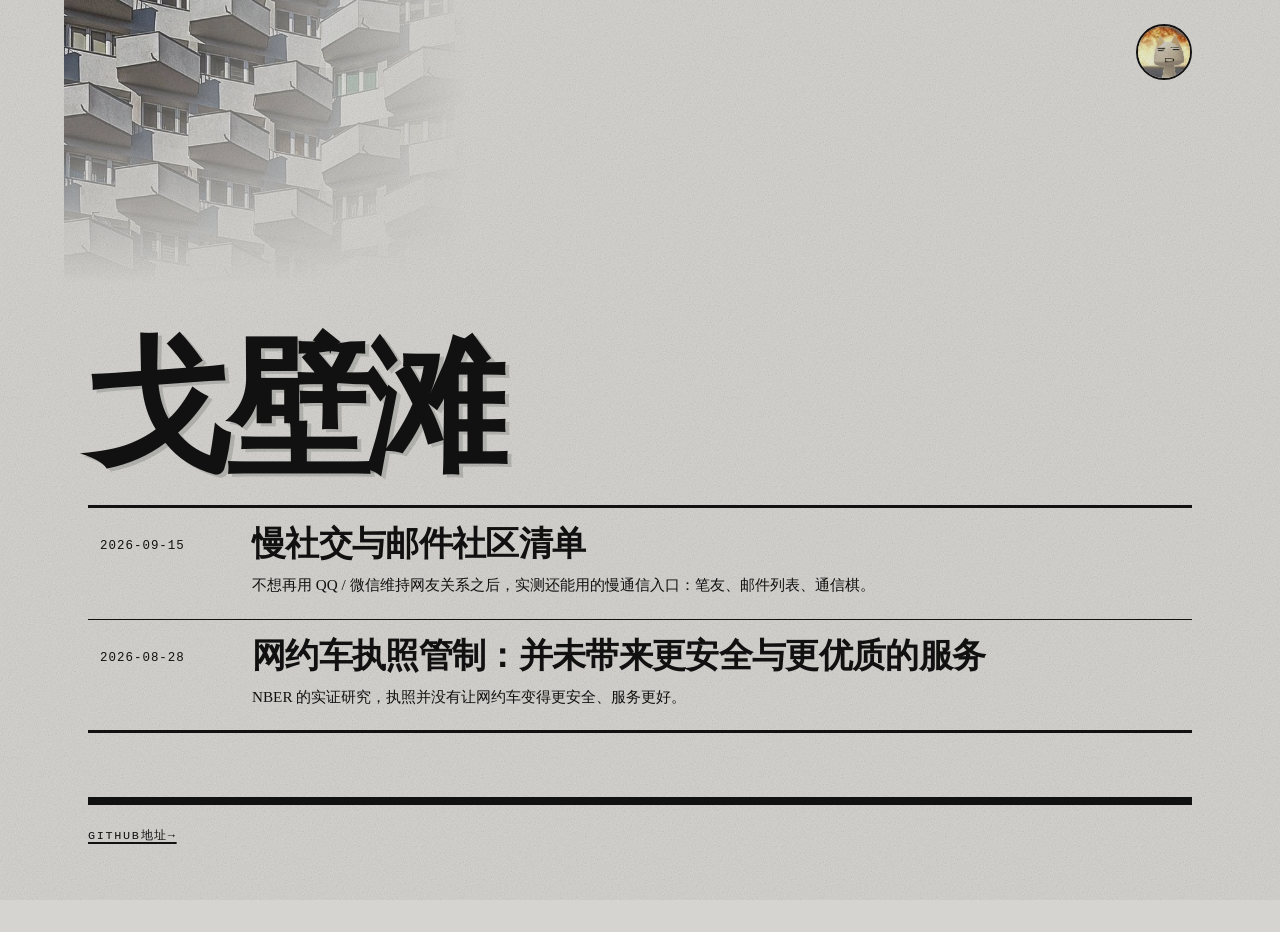
<file: index.html>
<!doctype html>
<html lang="zh-CN">
<head>
<meta charset="utf-8">
<meta name="viewport" content="width=device-width, initial-scale=1">
<title>戈壁滩</title>
<link rel="stylesheet" href="style.css">
</head>
<body class="home">

<div class="top">
  <div class="me">
    <a class="me-face" href="about.html" aria-label="关于我"><img src="avatar.jpg" alt="头像" width="56" height="56"></a>
    <div class="bubble">
      <ul>
        <li>预备毕业生</li>
        <li>淡淡绝望的entp</li>
        <li>艺术爱好者</li>
        <li>Z世代</li>
        <li>一个蹩脚的诗人</li>
        <li>正在学python和ai</li>
      </ul>
    </div>
  </div>
</div>

<section class="banner">
  <div class="banner-media">
    <img src="banner.jpg" alt="X 形板式住宅的混凝土立面，阳台层层错开，在阳光下拉出硬边阴影" width="1080" height="480">
  </div>
</section>

<header class="masthead">
  <h1 class="site-name"><a href="index.html">戈壁滩</a></h1>
</header>

<main>
  <ol class="post-list">
    <li>
      <time datetime="2026-09-15">2026-09-15</time>
      <a class="post-title" href="posts/2026-09-15-slow-social-mail.html">慢社交与邮件社区清单</a>
      <p class="post-blurb">不想再用 QQ / 微信维持网友关系之后，实测还能用的慢通信入口：笔友、邮件列表、通信棋。</p>
    </li>
    <li>
      <time datetime="2026-08-28">2026-08-28</time>
      <a class="post-title" href="posts/2026-08-28-uber-licensing.html">网约车执照管制：并未带来更安全与更优质的服务</a>
      <p class="post-blurb">NBER 的实证研究，执照并没有让网约车变得更安全、服务更好。</p>
    </li>
  </ol>
</main>

<footer class="site-foot">
  <p><a href="https://github.com/BAEprial/baeprial.github.io">GitHub地址→</a></p>
</footer>

</body>
</html>
</file>
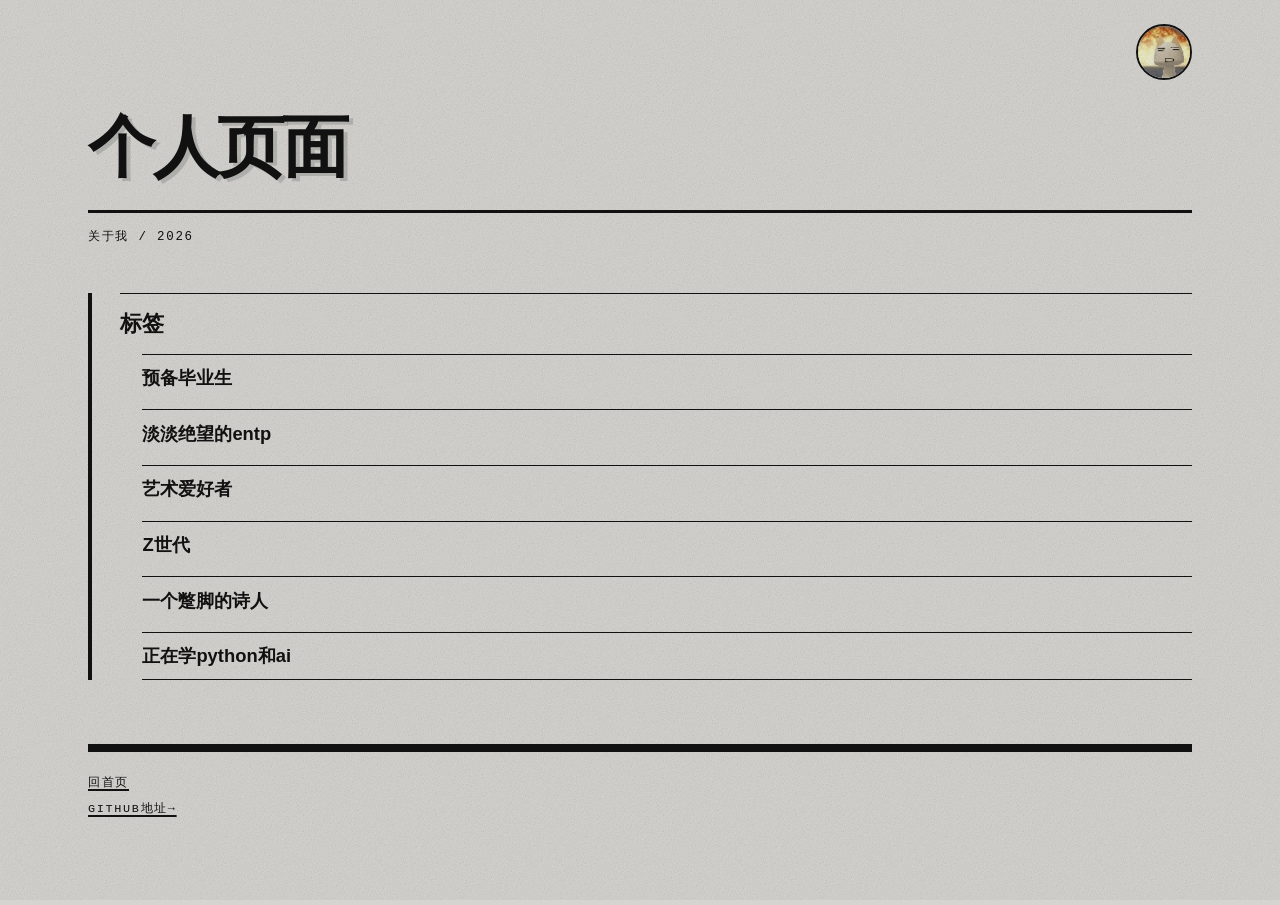
<file: about.html>
<!doctype html>
<html lang="zh-CN">
<head>
<meta charset="utf-8">
<meta name="viewport" content="width=device-width, initial-scale=1">
<title>个人页面 | 戈壁滩</title>
<link rel="stylesheet" href="style.css">
</head>
<body>

<div class="top">
  <div class="me">
    <a class="me-face" href="about.html" aria-label="关于我"><img src="avatar.jpg" alt="头像" width="56" height="56"></a>
    <div class="bubble">
      <ul>
        <li>预备毕业生</li>
        <li>淡淡绝望的entp</li>
        <li>艺术爱好者</li>
        <li>Z世代</li>
        <li>一个蹩脚的诗人</li>
        <li>正在学python和ai</li>
      </ul>
    </div>
  </div>
</div>

<main>
<article>
  <header class="article-head">
    <h1 class="title">个人页面</h1>
    <p class="post-meta">关于我 / 2026</p>
  </header>

  <div class="entry">
    <h2>标签</h2>
    <ul class="me-list">
      <li>预备毕业生</li>
      <li>淡淡绝望的entp</li>
      <li>艺术爱好者</li>
      <li>Z世代</li>
      <li>一个蹩脚的诗人</li>
      <li>正在学python和ai</li>
    </ul>
  </div>
</article>
</main>

<footer class="site-foot">
  <p><a href="index.html">回首页</a></p>
  <p><a href="https://github.com/BAEprial/baeprial.github.io">GitHub地址→</a></p>
</footer>

</body>
</html>
</file>
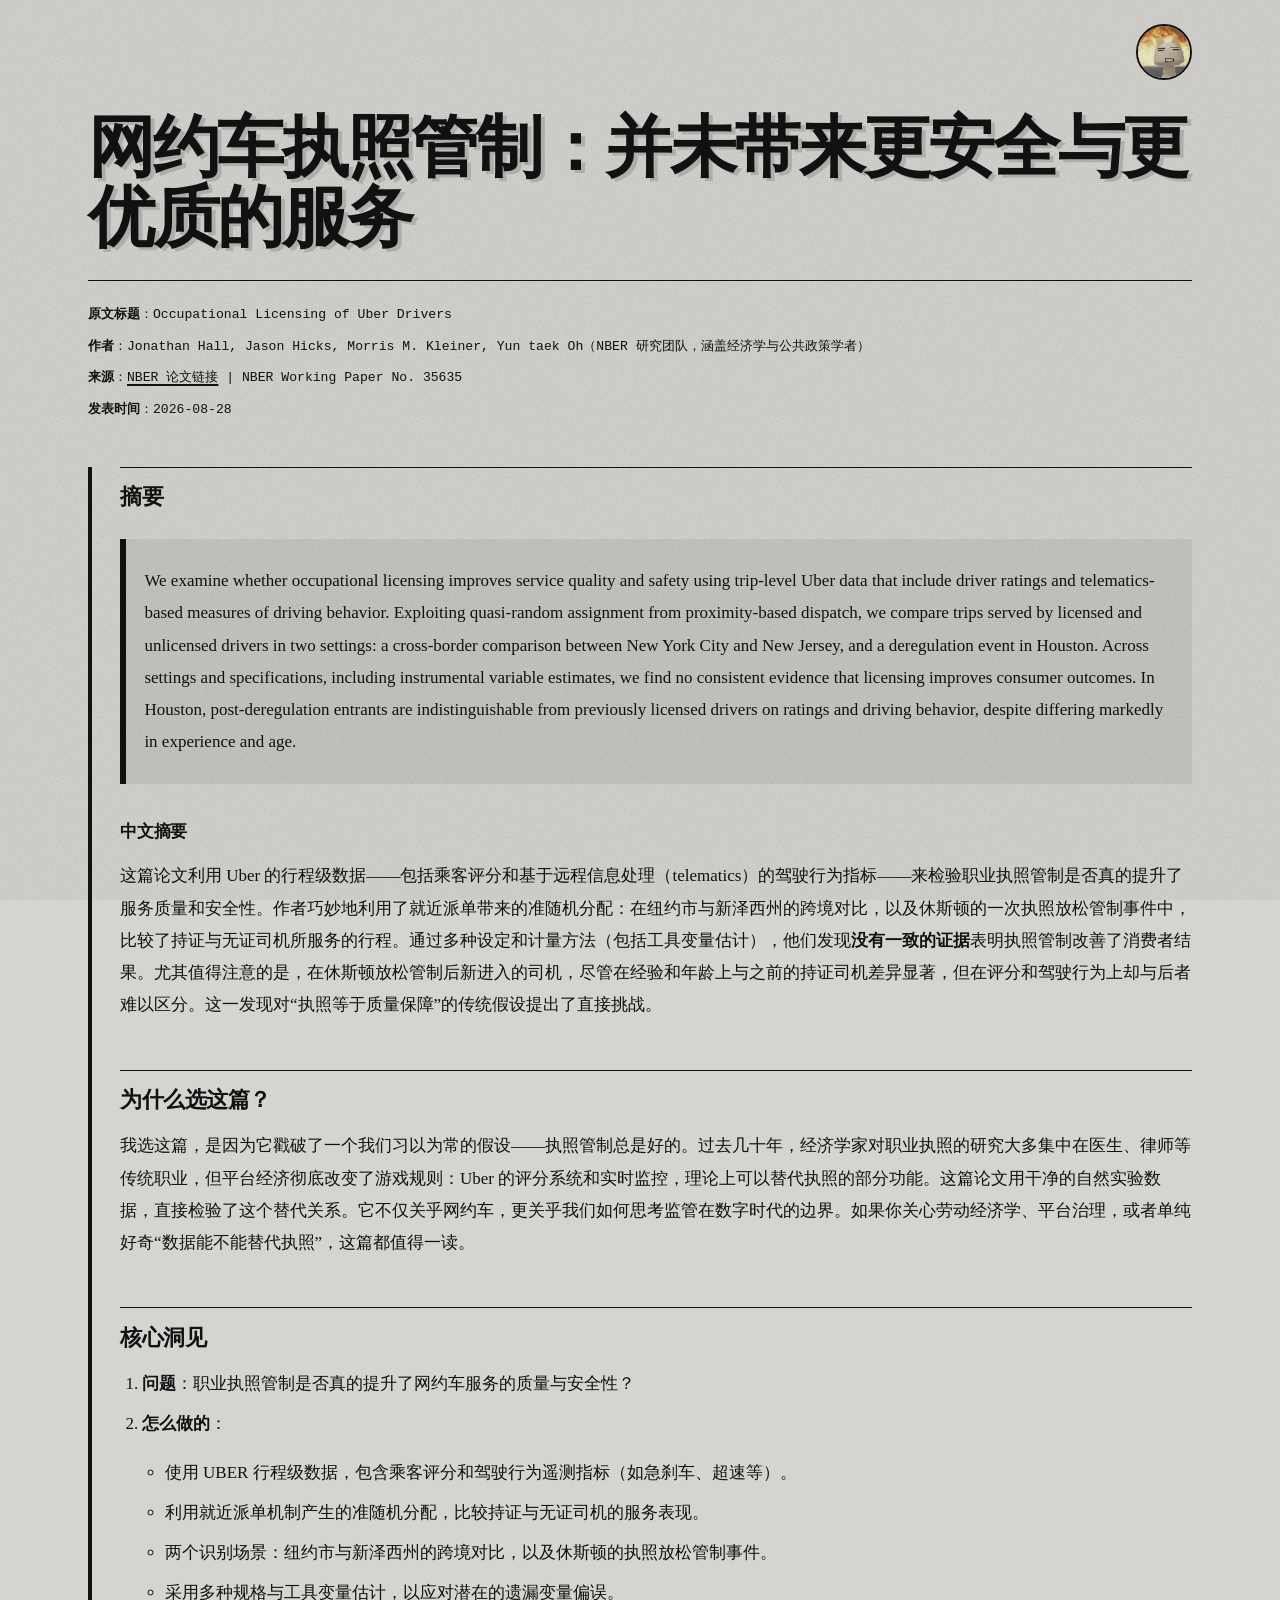
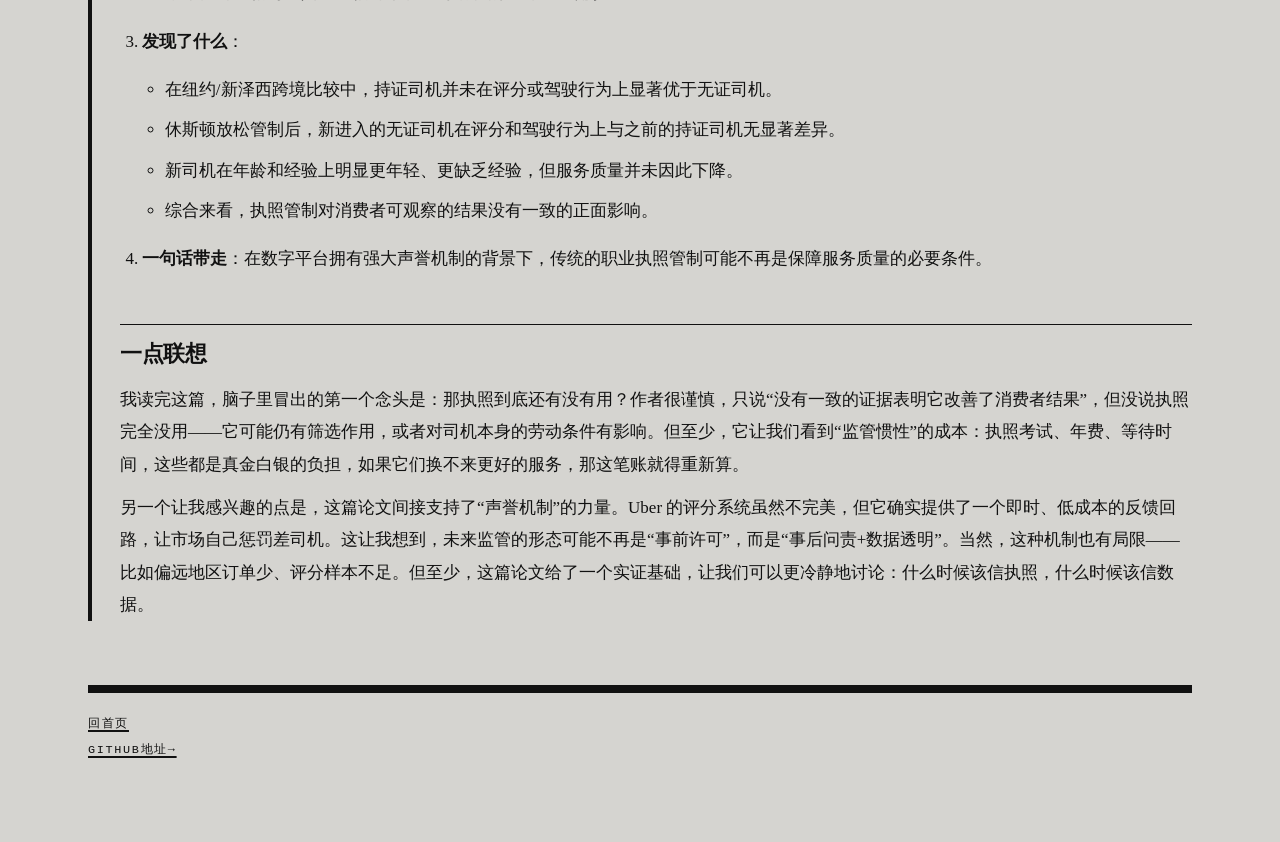
<file: posts/2026-08-28-uber-licensing.html>
<!doctype html>
<html lang="zh-CN">
<head>
<meta charset="utf-8">
<meta name="viewport" content="width=device-width, initial-scale=1">
<title>网约车执照管制 | 戈壁滩</title>
<link rel="stylesheet" href="../style.css">
</head>
<body>

<div class="top">
  <div class="me">
    <a class="me-face" href="../about.html" aria-label="关于我"><img src="../avatar.jpg" alt="头像" width="56" height="56"></a>
    <div class="bubble">
      <ul>
        <li>预备毕业生</li>
        <li>淡淡绝望的entp</li>
        <li>艺术爱好者</li>
        <li>Z世代</li>
        <li>一个蹩脚的诗人</li>
        <li>正在学python和ai</li>
      </ul>
    </div>
  </div>
</div>

<main>
<article>
  <header class="article-head">
    <h1 class="title">网约车执照管制：并未带来更安全与更优质的服务</h1>
  </header>

  <div class="paper-meta">
    <p><strong>原文标题</strong>：Occupational Licensing of Uber Drivers</p>
    <p><strong>作者</strong>：Jonathan Hall, Jason Hicks, Morris M. Kleiner, Yun taek Oh（NBER 研究团队，涵盖经济学与公共政策学者）</p>
    <p><strong>来源</strong>：<a href="https://www.nber.org/papers/w35635#fromrss">NBER 论文链接</a> | NBER Working Paper No. 35635</p>
    <p><strong>发表时间</strong>：2026-08-28</p>
  </div>

  <div class="entry">
    <h2>摘要</h2>
    <blockquote>
      <p>We examine whether occupational licensing improves service quality and safety using trip-level Uber data that include driver ratings and telematics-based measures of driving behavior. Exploiting quasi-random assignment from proximity-based dispatch, we compare trips served by licensed and unlicensed drivers in two settings: a cross-border comparison between New York City and New Jersey, and a deregulation event in Houston. Across settings and specifications, including instrumental variable estimates, we find no consistent evidence that licensing improves consumer outcomes. In Houston, post-deregulation entrants are indistinguishable from previously licensed drivers on ratings and driving behavior, despite differing markedly in experience and age.</p>
    </blockquote>

    <h3>中文摘要</h3>
    <p>这篇论文利用 Uber 的行程级数据——包括乘客评分和基于远程信息处理（telematics）的驾驶行为指标——来检验职业执照管制是否真的提升了服务质量和安全性。作者巧妙地利用了就近派单带来的准随机分配：在纽约市与新泽西州的跨境对比，以及休斯顿的一次执照放松管制事件中，比较了持证与无证司机所服务的行程。通过多种设定和计量方法（包括工具变量估计），他们发现<strong>没有一致的证据</strong>表明执照管制改善了消费者结果。尤其值得注意的是，在休斯顿放松管制后新进入的司机，尽管在经验和年龄上与之前的持证司机差异显著，但在评分和驾驶行为上却与后者难以区分。这一发现对“执照等于质量保障”的传统假设提出了直接挑战。</p>

    <h2>为什么选这篇？</h2>
    <p>我选这篇，是因为它戳破了一个我们习以为常的假设——执照管制总是好的。过去几十年，经济学家对职业执照的研究大多集中在医生、律师等传统职业，但平台经济彻底改变了游戏规则：Uber 的评分系统和实时监控，理论上可以替代执照的部分功能。这篇论文用干净的自然实验数据，直接检验了这个替代关系。它不仅关乎网约车，更关乎我们如何思考监管在数字时代的边界。如果你关心劳动经济学、平台治理，或者单纯好奇“数据能不能替代执照”，这篇都值得一读。</p>

    <h2>核心洞见</h2>
    <ol>
      <li><strong>问题</strong>：职业执照管制是否真的提升了网约车服务的质量与安全性？</li>
      <li><strong>怎么做的</strong>：
        <ul>
          <li>使用 UBER 行程级数据，包含乘客评分和驾驶行为遥测指标（如急刹车、超速等）。</li>
          <li>利用就近派单机制产生的准随机分配，比较持证与无证司机的服务表现。</li>
          <li>两个识别场景：纽约市与新泽西州的跨境对比，以及休斯顿的执照放松管制事件。</li>
          <li>采用多种规格与工具变量估计，以应对潜在的遗漏变量偏误。</li>
        </ul>
      </li>
      <li><strong>发现了什么</strong>：
        <ul>
          <li>在纽约/新泽西跨境比较中，持证司机并未在评分或驾驶行为上显著优于无证司机。</li>
          <li>休斯顿放松管制后，新进入的无证司机在评分和驾驶行为上与之前的持证司机无显著差异。</li>
          <li>新司机在年龄和经验上明显更年轻、更缺乏经验，但服务质量并未因此下降。</li>
          <li>综合来看，执照管制对消费者可观察的结果没有一致的正面影响。</li>
        </ul>
      </li>
      <li><strong>一句话带走</strong>：在数字平台拥有强大声誉机制的背景下，传统的职业执照管制可能不再是保障服务质量的必要条件。</li>
    </ol>

    <h2>一点联想</h2>
    <p>我读完这篇，脑子里冒出的第一个念头是：那执照到底还有没有用？作者很谨慎，只说“没有一致的证据表明它改善了消费者结果”，但没说执照完全没用——它可能仍有筛选作用，或者对司机本身的劳动条件有影响。但至少，它让我们看到“监管惯性”的成本：执照考试、年费、等待时间，这些都是真金白银的负担，如果它们换不来更好的服务，那这笔账就得重新算。</p>
    <p>另一个让我感兴趣的点是，这篇论文间接支持了“声誉机制”的力量。Uber 的评分系统虽然不完美，但它确实提供了一个即时、低成本的反馈回路，让市场自己惩罚差司机。这让我想到，未来监管的形态可能不再是“事前许可”，而是“事后问责+数据透明”。当然，这种机制也有局限——比如偏远地区订单少、评分样本不足。但至少，这篇论文给了一个实证基础，让我们可以更冷静地讨论：什么时候该信执照，什么时候该信数据。</p>

  </div>
</article>
</main>

<footer class="site-foot">
  <p><a href="../index.html">回首页</a></p>
  <p><a href="https://github.com/BAEprial/baeprial.github.io">GitHub地址→</a></p>
</footer>

</body>
</html>
</file>
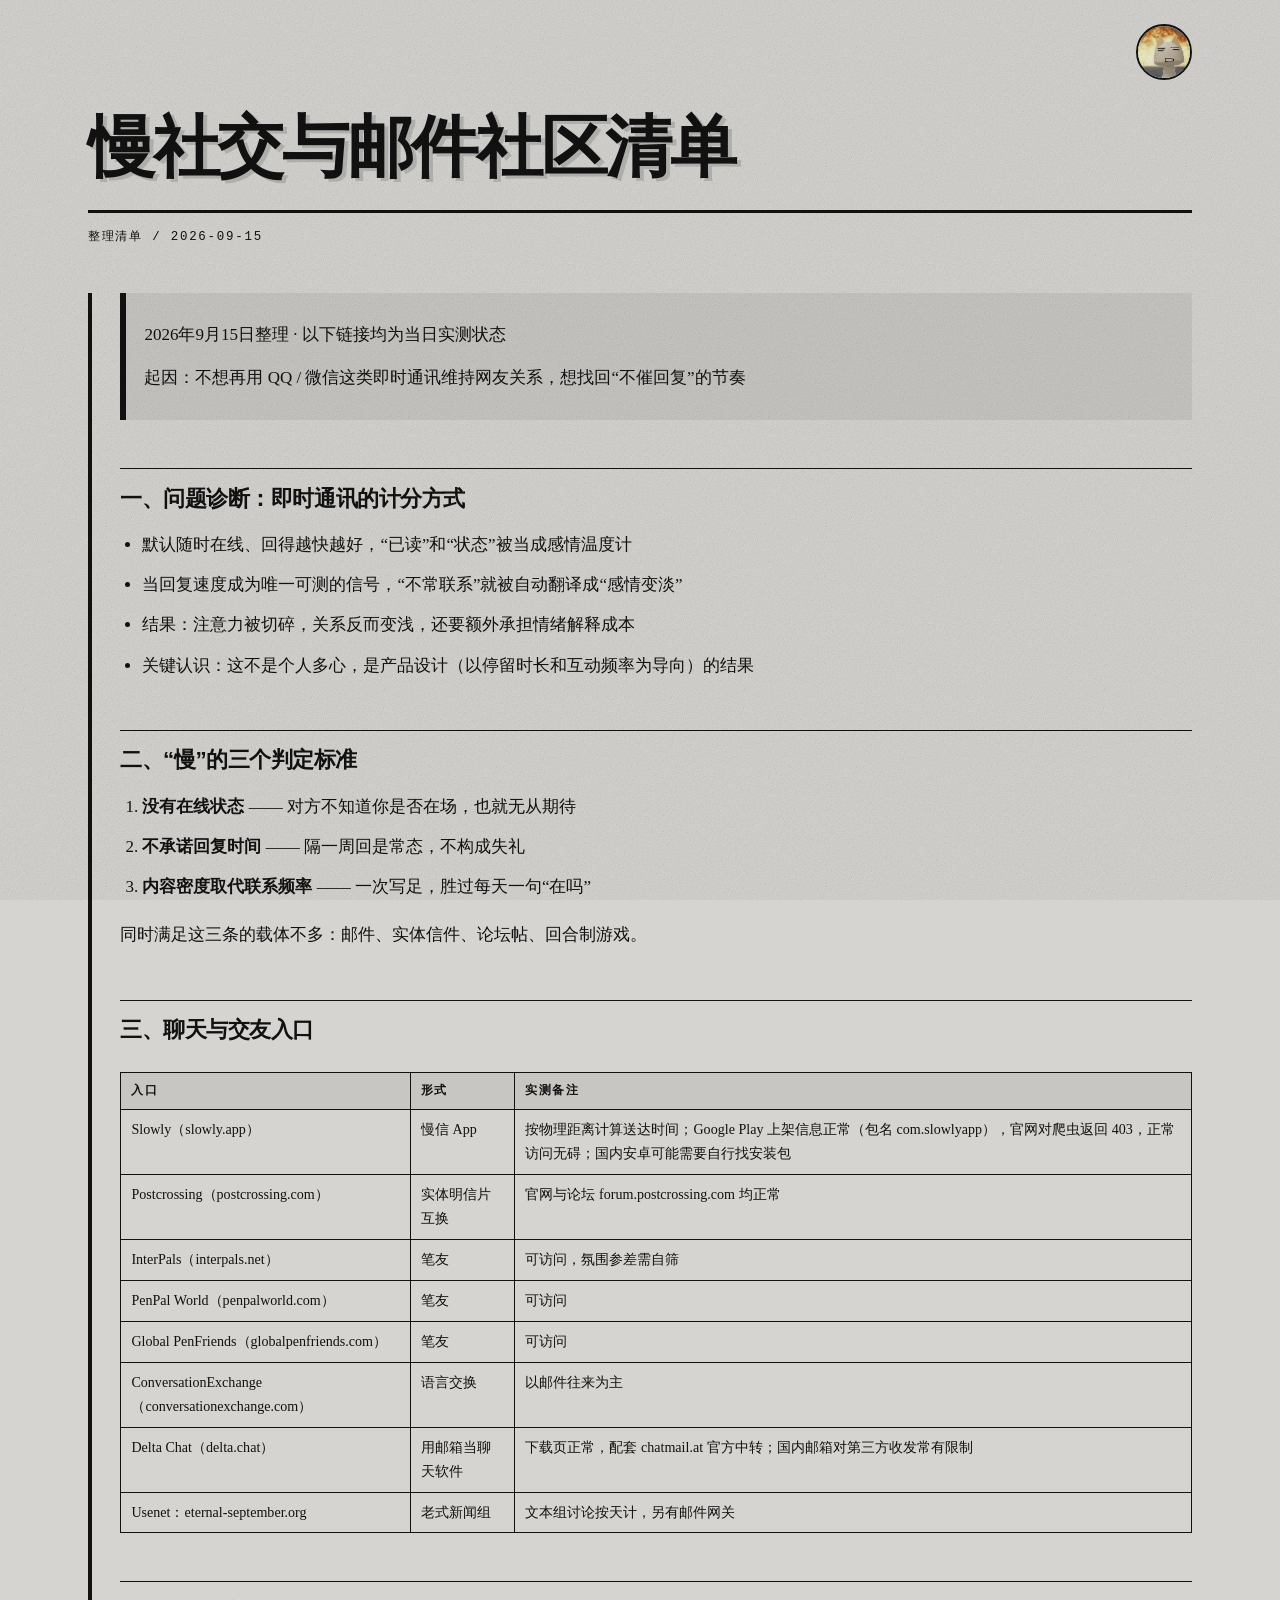
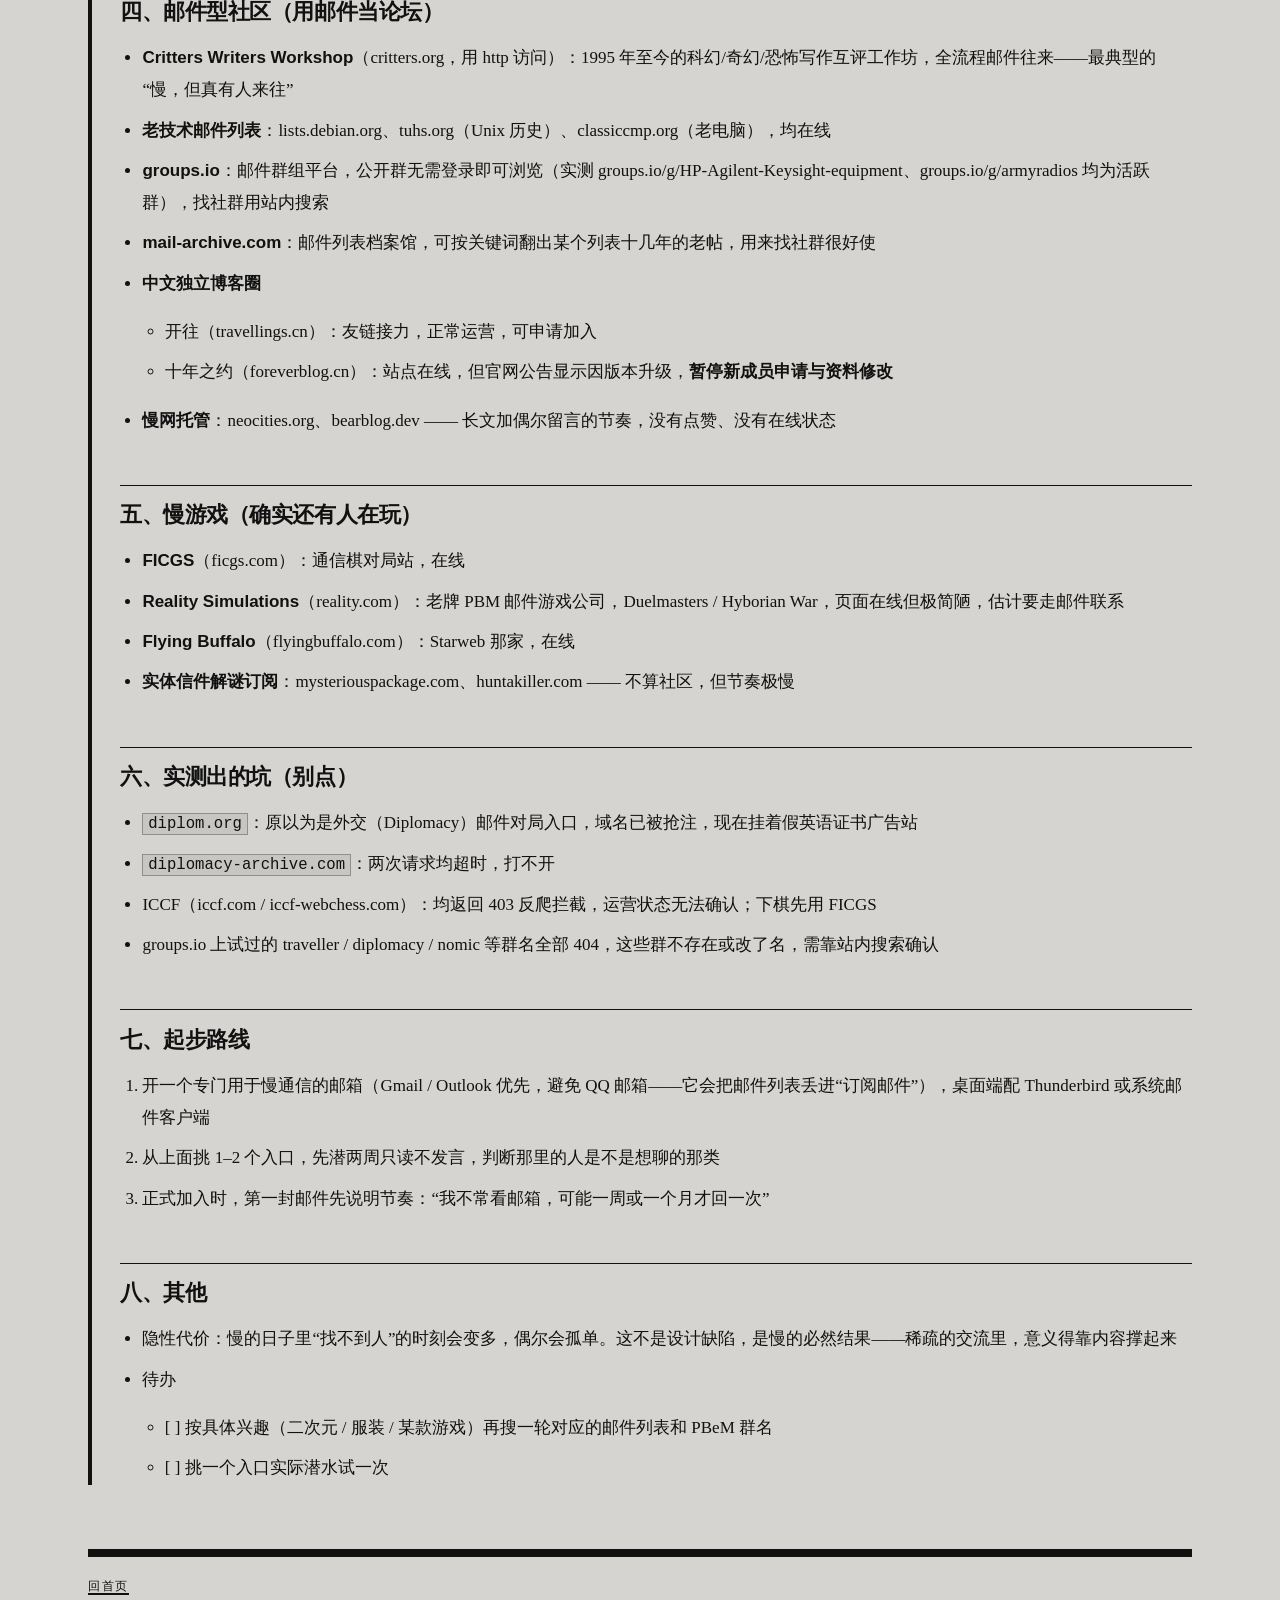
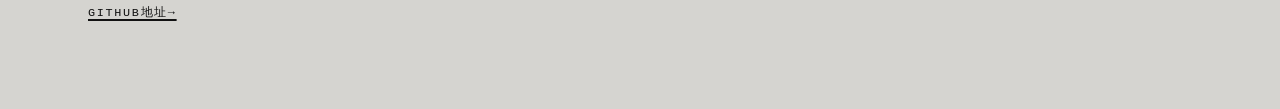
<file: posts/2026-09-15-slow-social-mail.html>
<!doctype html>
<html lang="zh-CN">
<head>
<meta charset="utf-8">
<meta name="viewport" content="width=device-width, initial-scale=1">
<title>慢社交与邮件社区清单 | 戈壁滩</title>
<link rel="stylesheet" href="../style.css">
</head>
<body>

<div class="top">
  <div class="me">
    <a class="me-face" href="../about.html" aria-label="关于我"><img src="../avatar.jpg" alt="头像" width="56" height="56"></a>
    <div class="bubble">
      <ul>
        <li>预备毕业生</li>
        <li>淡淡绝望的entp</li>
        <li>艺术爱好者</li>
        <li>Z世代</li>
        <li>一个蹩脚的诗人</li>
        <li>正在学python和ai</li>
      </ul>
    </div>
  </div>
</div>

<main>
<article>
  <header class="article-head">
    <h1 class="title">慢社交与邮件社区清单</h1>
    <p class="post-meta">整理清单 / 2026-09-15</p>
  </header>

  <div class="entry">
    <blockquote>
      <p>2026年9月15日整理 · 以下链接均为当日实测状态</p>
      <p>起因：不想再用 QQ / 微信这类即时通讯维持网友关系，想找回“不催回复”的节奏</p>
    </blockquote>

    <h2>一、问题诊断：即时通讯的计分方式</h2>
    <ul>
      <li>默认随时在线、回得越快越好，“已读”和“状态”被当成感情温度计</li>
      <li>当回复速度成为唯一可测的信号，“不常联系”就被自动翻译成“感情变淡”</li>
      <li>结果：注意力被切碎，关系反而变浅，还要额外承担情绪解释成本</li>
      <li>关键认识：这不是个人多心，是产品设计（以停留时长和互动频率为导向）的结果</li>
    </ul>

    <h2>二、“慢”的三个判定标准</h2>
    <ol>
      <li><strong>没有在线状态</strong> —— 对方不知道你是否在场，也就无从期待</li>
      <li><strong>不承诺回复时间</strong> —— 隔一周回是常态，不构成失礼</li>
      <li><strong>内容密度取代联系频率</strong> —— 一次写足，胜过每天一句“在吗”</li>
    </ol>
    <p>同时满足这三条的载体不多：邮件、实体信件、论坛帖、回合制游戏。</p>

    <h2>三、聊天与交友入口</h2>
    <table>
      <thead>
        <tr><th>入口</th><th>形式</th><th>实测备注</th></tr>
      </thead>
      <tbody>
        <tr>
          <td>Slowly（slowly.app）</td>
          <td>慢信 App</td>
          <td>按物理距离计算送达时间；Google Play 上架信息正常（包名 com.slowlyapp），官网对爬虫返回 403，正常访问无碍；国内安卓可能需要自行找安装包</td>
        </tr>
        <tr>
          <td>Postcrossing（postcrossing.com）</td>
          <td>实体明信片互换</td>
          <td>官网与论坛 forum.postcrossing.com 均正常</td>
        </tr>
        <tr>
          <td>InterPals（interpals.net）</td>
          <td>笔友</td>
          <td>可访问，氛围参差需自筛</td>
        </tr>
        <tr>
          <td>PenPal World（penpalworld.com）</td>
          <td>笔友</td>
          <td>可访问</td>
        </tr>
        <tr>
          <td>Global PenFriends（globalpenfriends.com）</td>
          <td>笔友</td>
          <td>可访问</td>
        </tr>
        <tr>
          <td>ConversationExchange（conversationexchange.com）</td>
          <td>语言交换</td>
          <td>以邮件往来为主</td>
        </tr>
        <tr>
          <td>Delta Chat（delta.chat）</td>
          <td>用邮箱当聊天软件</td>
          <td>下载页正常，配套 chatmail.at 官方中转；国内邮箱对第三方收发常有限制</td>
        </tr>
        <tr>
          <td>Usenet：eternal-september.org</td>
          <td>老式新闻组</td>
          <td>文本组讨论按天计，另有邮件网关</td>
        </tr>
      </tbody>
    </table>

    <h2>四、邮件型社区（用邮件当论坛）</h2>
    <ul>
      <li><strong>Critters Writers Workshop</strong>（critters.org，用 http 访问）：1995 年至今的科幻/奇幻/恐怖写作互评工作坊，全流程邮件往来——最典型的“慢，但真有人来往”</li>
      <li><strong>老技术邮件列表</strong>：lists.debian.org、tuhs.org（Unix 历史）、classiccmp.org（老电脑），均在线</li>
      <li><strong>groups.io</strong>：邮件群组平台，公开群无需登录即可浏览（实测 groups.io/g/HP-Agilent-Keysight-equipment、groups.io/g/armyradios 均为活跃群），找社群用站内搜索</li>
      <li><strong>mail-archive.com</strong>：邮件列表档案馆，可按关键词翻出某个列表十几年的老帖，用来找社群很好使</li>
      <li><strong>中文独立博客圈</strong>
        <ul>
          <li>开往（travellings.cn）：友链接力，正常运营，可申请加入</li>
          <li>十年之约（foreverblog.cn）：站点在线，但官网公告显示因版本升级，<strong>暂停新成员申请与资料修改</strong></li>
        </ul>
      </li>
      <li><strong>慢网托管</strong>：neocities.org、bearblog.dev —— 长文加偶尔留言的节奏，没有点赞、没有在线状态</li>
    </ul>

    <h2>五、慢游戏（确实还有人在玩）</h2>
    <ul>
      <li><strong>FICGS</strong>（ficgs.com）：通信棋对局站，在线</li>
      <li><strong>Reality Simulations</strong>（reality.com）：老牌 PBM 邮件游戏公司，Duelmasters / Hyborian War，页面在线但极简陋，估计要走邮件联系</li>
      <li><strong>Flying Buffalo</strong>（flyingbuffalo.com）：Starweb 那家，在线</li>
      <li><strong>实体信件解谜订阅</strong>：mysteriouspackage.com、huntakiller.com —— 不算社区，但节奏极慢</li>
    </ul>

    <h2>六、实测出的坑（别点）</h2>
    <ul>
      <li><code>diplom.org</code>：原以为是外交（Diplomacy）邮件对局入口，域名已被抢注，现在挂着假英语证书广告站</li>
      <li><code>diplomacy-archive.com</code>：两次请求均超时，打不开</li>
      <li>ICCF（iccf.com / iccf-webchess.com）：均返回 403 反爬拦截，运营状态无法确认；下棋先用 FICGS</li>
      <li>groups.io 上试过的 traveller / diplomacy / nomic 等群名全部 404，这些群不存在或改了名，需靠站内搜索确认</li>
    </ul>

    <h2>七、起步路线</h2>
    <ol>
      <li>开一个专门用于慢通信的邮箱（Gmail / Outlook 优先，避免 QQ 邮箱——它会把邮件列表丢进“订阅邮件”），桌面端配 Thunderbird 或系统邮件客户端</li>
      <li>从上面挑 1–2 个入口，先潜两周只读不发言，判断那里的人是不是想聊的那类</li>
      <li>正式加入时，第一封邮件先说明节奏：“我不常看邮箱，可能一周或一个月才回一次”</li>
    </ol>

    <h2>八、其他</h2>
    <ul>
      <li>隐性代价：慢的日子里“找不到人”的时刻会变多，偶尔会孤单。这不是设计缺陷，是慢的必然结果——稀疏的交流里，意义得靠内容撑起来</li>
      <li>待办
        <ul>
          <li>[ ] 按具体兴趣（二次元 / 服装 / 某款游戏）再搜一轮对应的邮件列表和 PBeM 群名</li>
          <li>[ ] 挑一个入口实际潜水试一次</li>
        </ul>
      </li>
    </ul>
  </div>
</article>
</main>

<footer class="site-foot">
  <p><a href="../index.html">回首页</a></p>
  <p><a href="https://github.com/BAEprial/baeprial.github.io">GitHub地址→</a></p>
</footer>

</body>
</html>
</file>
<file: style.css>
/* 戈壁滩：生 HTML 粗野主义
   三层字：标题黑体 / 正文宋体 / 元信息等宽
   背景：混凝土灰 + 坐标网格 + 扫描噪点 */

:root {
  --ink: #111;
  --paper: #fff;
  /* 原色。纹理压下去之后观感约等于 #b5b4b0 */
  --concrete: #d5d4d0;
  --wash: rgba(17, 17, 17, .07);
  --font-display: "Noto Sans SC", "Source Han Sans SC", "Microsoft YaHei", "PingFang SC", "Hiragino Sans GB", SimHei, sans-serif;
  --font-body: "Noto Serif SC", "Source Han Serif SC", "Songti SC", SimSun, serif;
  --font-mono: "Cascadia Mono", Consolas, "Sarasa Mono SC", ui-monospace, SFMono-Regular, Menlo, monospace;
}

/* 只用在头像气泡上，子集见 tools/subset-font.py */
@font-face {
  font-family: "GeiGouQian";
  src: url("fonts/geigouqian.ttf") format("truetype");
  font-weight: 400;
  font-style: normal;
  font-display: swap;
}

* {
  box-sizing: border-box;
}

html {
  -webkit-text-size-adjust: 100%;
}

body {
  margin: 0 auto;
  padding: 0 1.5rem 5rem;
  max-width: 72rem;
  background-color: var(--concrete);
  color: var(--ink);
  font-family: var(--font-body);
  font-size: 17px;
  line-height: 1.9;
}

/* 颗粒：压在整页之上，不接鼠标事件 */
body::after {
  content: "";
  position: fixed;
  inset: 0;
  z-index: 9;
  pointer-events: none;
  opacity: .30;
  mix-blend-mode: multiply;
  background-image: url("data:image/svg+xml;utf8,<svg xmlns='http://www.w3.org/2000/svg' width='180' height='180'><filter id='g'><feTurbulence type='fractalNoise' baseFrequency='0.85' numOctaves='4' stitchTiles='stitch'/><feColorMatrix type='saturate' values='0'/></filter><rect width='180' height='180' filter='url(%23g)'/></svg>");
  background-size: 180px 180px;
}

a {
  color: var(--ink);
  text-decoration: underline;
  text-decoration-thickness: 2px;
  text-underline-offset: 3px;
}

a:hover,
a:focus-visible {
  background: var(--ink);
  color: var(--paper);
  outline: none;
}

/* 右上角头像 */
.top {
  display: flex;
  justify-content: flex-end;
  padding: 1.5rem 0 0;
}

/* 首页头像浮起来，照片才能贴住左上角 */
body.home {
  position: relative;
}

body.home .top {
  position: absolute;
  top: 1.5rem;
  right: 1.5rem;
  z-index: 3;
  padding: 0;
}

.me {
  position: relative;
}

.me-face {
  display: block;
  width: 56px;
  height: 56px;
  border: 2px solid var(--ink);
  border-radius: 50%;
  overflow: hidden;
}

.me-face img {
  display: block;
  width: 100%;
  height: 100%;
  object-fit: cover;
}

/* 悬停／聚焦时弹出的深灰气泡 */
.bubble {
  position: absolute;
  top: calc(100% + .8rem);
  right: 0;
  z-index: 10;
  width: 16rem;
  max-width: calc(100vw - 2.5rem);
  padding: .95rem 1.15rem 1.05rem;
  background: linear-gradient(165deg, rgba(78, 78, 78, .80), rgba(38, 38, 38, .87));
  color: #fff;
  border: 1px solid rgba(255, 255, 255, .36);
  border-radius: 12px;
  -webkit-backdrop-filter: blur(20px) saturate(160%);
  backdrop-filter: blur(20px) saturate(160%);
  box-shadow:
    0 2px 6px rgba(17, 17, 17, .20),
    0 16px 40px rgba(17, 17, 17, .32),
    inset 0 1px 0 rgba(255, 255, 255, .32),
    inset 0 -1px 0 rgba(255, 255, 255, .08);
  font-family: "GeiGouQian", var(--font-display), sans-serif;
  font-weight: 400;
  font-size: .92rem;
  line-height: 1.8;
  letter-spacing: .03em;
  text-align: left;
  opacity: 0;
  visibility: hidden;
  transition: opacity .15s ease-out, visibility 0s linear .15s;
}

.bubble::before {
  content: "";
  position: absolute;
  top: -.42rem;
  right: 19px;
  border-left: .42rem solid transparent;
  border-right: .42rem solid transparent;
  border-bottom: .42rem solid rgba(74, 74, 74, .85);
}

.bubble ul {
  list-style: none;
  margin: 0;
  padding: 0;
}

.bubble li {
  margin: .05rem 0;
}

.me:hover .bubble,
.me:focus-within .bubble {
  opacity: 1;
  visibility: visible;
  transition: opacity .15s ease-out, visibility 0s linear 0s;
}

@media (prefers-reduced-motion: reduce) {
  .bubble,
  .me:hover .bubble,
  .me:focus-within .bubble {
    transition: none;
  }
}

/* 左上角一块照片，右边和下边化进混凝土 */
.banner {
  position: relative;
  height: clamp(190px, 24vw, 320px);
  margin: 0 -1.5rem 0;
}

.banner-media {
  position: absolute;
  top: 0;
  left: 0;
  width: clamp(240px, 38%, 460px);
  height: 100%;
  /* 右、下两向各拉一条长渐隐，相交之后右边和下边都不再留边 */
  -webkit-mask-image:
    linear-gradient(to right, #000 0%, #000 18%, rgba(0, 0, 0, .72) 45%, rgba(0, 0, 0, .30) 70%, rgba(0, 0, 0, 0) 92%),
    linear-gradient(to bottom, #000 0%, #000 18%, rgba(0, 0, 0, .72) 45%, rgba(0, 0, 0, .30) 70%, rgba(0, 0, 0, 0) 92%);
  -webkit-mask-composite: source-in;
  mask-image:
    linear-gradient(to right, #000 0%, #000 18%, rgba(0, 0, 0, .72) 45%, rgba(0, 0, 0, .30) 70%, rgba(0, 0, 0, 0) 92%),
    linear-gradient(to bottom, #000 0%, #000 18%, rgba(0, 0, 0, .72) 45%, rgba(0, 0, 0, .30) 70%, rgba(0, 0, 0, 0) 92%);
  mask-composite: intersect;
}

.banner-media img {
  display: block;
  width: 100%;
  height: 100%;
  object-fit: cover;
  object-position: 32% 30%;
}

/* 蒙一层混凝土灰，让照片并进背景 */
.banner-media::after {
  content: "";
  position: absolute;
  inset: 0;
  pointer-events: none;
  background: linear-gradient(150deg, rgba(213, 212, 208, .18), rgba(213, 212, 208, .40));
}

.masthead {
  padding: 2.25rem 0 2rem;
}

.site-name {
  margin: 0;
  font-family: var(--font-display);
  font-weight: 900;
  font-size: clamp(3rem, 14vw, 9rem);
  line-height: .9;
  letter-spacing: -.045em;
  text-shadow: 4px 3px 0 rgba(17, 17, 17, .16);
}

.site-name a {
  color: var(--ink);
  text-decoration: none;
}

.site-name a:hover,
.site-name a:focus-visible {
  background: var(--ink);
  color: var(--concrete);
}

/* 首页文章表 */
.post-list {
  list-style: none;
  margin: 0;
  padding: 0;
}

.post-list li {
  display: grid;
  grid-template-columns: 8rem 1fr;
  gap: 0 1.5rem;
  padding: 1.1rem .75rem 1.25rem;
  border-top: 1px solid var(--ink);
}

.post-list li:first-child {
  border-top: 3px solid var(--ink);
}

.post-list li:last-child {
  border-bottom: 3px solid var(--ink);
}

.post-list time {
  font-family: var(--font-mono);
  font-size: .78rem;
  letter-spacing: .08em;
  padding-top: .6rem;
}

.post-title {
  font-family: var(--font-display);
  font-weight: 900;
  font-size: clamp(1.3rem, 3.4vw, 2.1rem);
  line-height: 1.15;
  letter-spacing: -.02em;
  text-decoration: none;
}

.post-list li:hover .post-title,
.post-list li:focus-within .post-title {
  text-decoration: underline;
  text-decoration-thickness: 2px;
}

.post-blurb {
  grid-column: 2;
  margin: .5rem 0 0;
  font-size: .95rem;
  line-height: 1.75;
}

.post-list li:hover,
.post-list li:focus-within {
  background: var(--ink);
}

.post-list li:hover *,
.post-list li:focus-within * {
  color: var(--paper);
}

/* 文章页 */
.article-head {
  padding: 2rem 0 0;
}

h1.title {
  margin: 0;
  font-family: var(--font-display);
  font-weight: 900;
  font-size: clamp(2.1rem, 6.4vw, 4.2rem);
  line-height: 1.04;
  letter-spacing: -.035em;
  text-shadow: 4px 3px 0 rgba(17, 17, 17, .16);
}

.post-meta {
  margin: 1.75rem 0 0;
  padding: .8rem 0 0;
  border-top: 3px solid var(--ink);
  font-family: var(--font-mono);
  font-size: .78rem;
  letter-spacing: .14em;
  text-transform: uppercase;
}

.entry {
  margin-top: 2.75rem;
  padding-left: 1.75rem;
  border-left: 4px solid var(--ink);
}

.entry h2 {
  margin: 3rem 0 1rem;
  padding-top: .9rem;
  border-top: 1px solid var(--ink);
  font-family: var(--font-display);
  font-weight: 900;
  font-size: 1.4rem;
  line-height: 1.3;
  letter-spacing: -.02em;
}

.entry h2:first-child {
  margin-top: 0;
}

.entry h3 {
  margin: 2rem 0 .75rem;
  font-family: var(--font-display);
  font-weight: 900;
  font-size: 1.05rem;
  letter-spacing: -.01em;
}

.entry p,
.entry li {
  margin: .7rem 0;
}

.entry ul,
.entry ol {
  padding-left: 1.4rem;
  margin: 1rem 0;
}

.entry li {
  margin: .5rem 0;
}

.entry strong {
  font-family: var(--font-display);
  font-weight: 900;
}

.me-list {
  list-style: none;
  margin: 0;
  padding: 0;
}

.me-list li {
  padding: .65rem 0;
  border-top: 1px solid var(--ink);
  font-family: var(--font-display);
  font-weight: 900;
  font-size: 1.15rem;
  line-height: 1.4;
}

.me-list li:last-child {
  border-bottom: 1px solid var(--ink);
}

.paper-meta {
  margin: 1.75rem 0 0;
  padding: 1rem 0 0;
  border-top: 1px solid var(--ink);
  font-family: var(--font-mono);
  font-size: .82rem;
  line-height: 1.9;
}

.paper-meta p {
  margin: .35rem 0;
}

.paper-meta strong {
  font-family: var(--font-display);
  font-weight: 900;
}

blockquote {
  margin: 1.75rem 0;
  padding: .9rem 1.15rem;
  border-left: 6px solid var(--ink);
  background: var(--wash);
}

blockquote p {
  margin: .5rem 0;
}

hr {
  border: 0;
  border-top: 3px solid var(--ink);
  margin: 3rem 0;
}

.entry table {
  border-collapse: collapse;
  width: 100%;
  margin: 1.75rem 0;
  font-size: .88rem;
  line-height: 1.7;
}

.entry th,
.entry td {
  border: 1px solid var(--ink);
  padding: .5rem .65rem;
  text-align: left;
  vertical-align: top;
}

.entry th {
  background: var(--wash);
  font-family: var(--font-mono);
  font-size: .74rem;
  letter-spacing: .12em;
  text-transform: uppercase;
}

code {
  font-family: var(--font-mono);
  background: var(--wash);
  border: 1px solid rgba(17, 17, 17, .3);
  padding: .05rem .3rem;
  font-size: .92em;
}

/* 页脚：一条粗黑收尾 */
.site-foot {
  margin-top: 4rem;
  padding-top: 1rem;
  border-top: 8px solid var(--ink);
  font-family: var(--font-mono);
  font-size: .74rem;
  letter-spacing: .14em;
  text-transform: uppercase;
  line-height: 1.8;
}

.site-foot p {
  margin: .3rem 0;
}

@media (max-width: 40rem) {
  body {
    padding: 0 1rem 4rem;
  }

  .banner {
    height: clamp(160px, 44vw, 220px);
    margin: 0 -1rem 0;
  }

  .banner-media {
    width: 74%;
  }

  .masthead {
    padding: 1.75rem 0 1.5rem;
  }

  body.home .top {
    top: 1rem;
    right: 1rem;
  }

  .post-list li {
    grid-template-columns: 1fr;
    gap: 0;
  }

  .post-list time {
    padding-top: 0;
  }

  .post-blurb {
    grid-column: 1;
  }

  .entry {
    padding-left: 1rem;
    border-left-width: 3px;
  }
}
</file>
